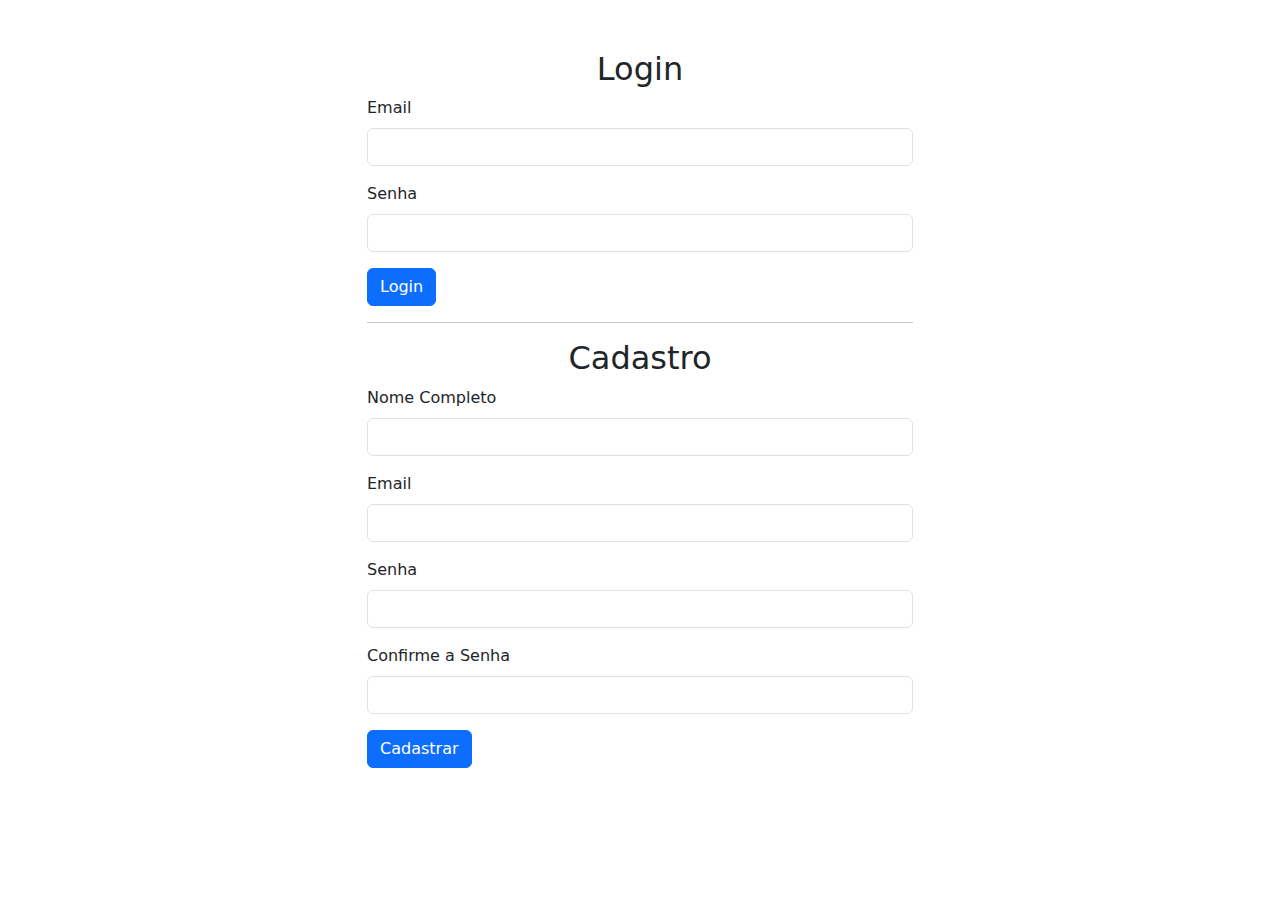
<file: index.html>
<!doctype html>
<html lang="en">
  <head>
    <meta charset="UTF-8" />
    <meta name="viewport" content="width=device-width, initial-scale=1.0" />
    <title>Login/Cadastro</title>
    <link rel="stylesheet" href="style.css" />
    <link href="https://cdn.jsdelivr.net/npm/bootstrap@5.3.0/dist/css/bootstrap.min.css" rel="stylesheet" />
  </head>
  <body>
    <div class="container">
      <div class="row justify-content-center">
        <div class="col-md-6">
          <h2 class="text-center">Login</h2>
          <form id="loginForm" action="auth.php" method="POST">
            <div class="mb-3">
              <label for="email" class="form-label">Email</label>
              <input type="email" class="form-control" id="email" name="email" required />
            </div>
            <div class="mb-3">
              <label for="password" class="form-label">Senha</label>
              <input type="password" class="form-control" id="password" name="password" required />
            </div>
            <button type="submit" class="btn btn-primary">Login</button>
          </form>
          <hr />
          <h2 class="text-center">Cadastro</h2>
          <form id="registerForm" action="auth.php" method="POST">
            <div class="mb-3">
              <label for="nomeCompleto" class="form-label">Nome Completo</label>
              <input type="text" class="form-control" id="nomeCompleto" name="nomeCompleto" required />
            </div>
            <div class="mb-3">
              <label for="email" class="form-label">Email</label>
              <input type="email" class="form-control" id="email" name="email" required />
            </div>
            <div class="mb-3">
              <label for="password" class="form-label">Senha</label>
              <input type="password" class="form-control" id="password" name="password" required />
            </div>
            <div class="mb-3">
              <label for="confirmPassword" class="form-label">Confirme a Senha</label>
              <input type="password" class="form-control" id="confirmPassword" name="confirmPassword" required />
            </div>
            <button type="submit" class="btn btn-primary">Cadastrar</button>
          </form>
        </div>
      </div>
    </div>
    <script src="script.js"></script>
  </body>
</html>
</file>
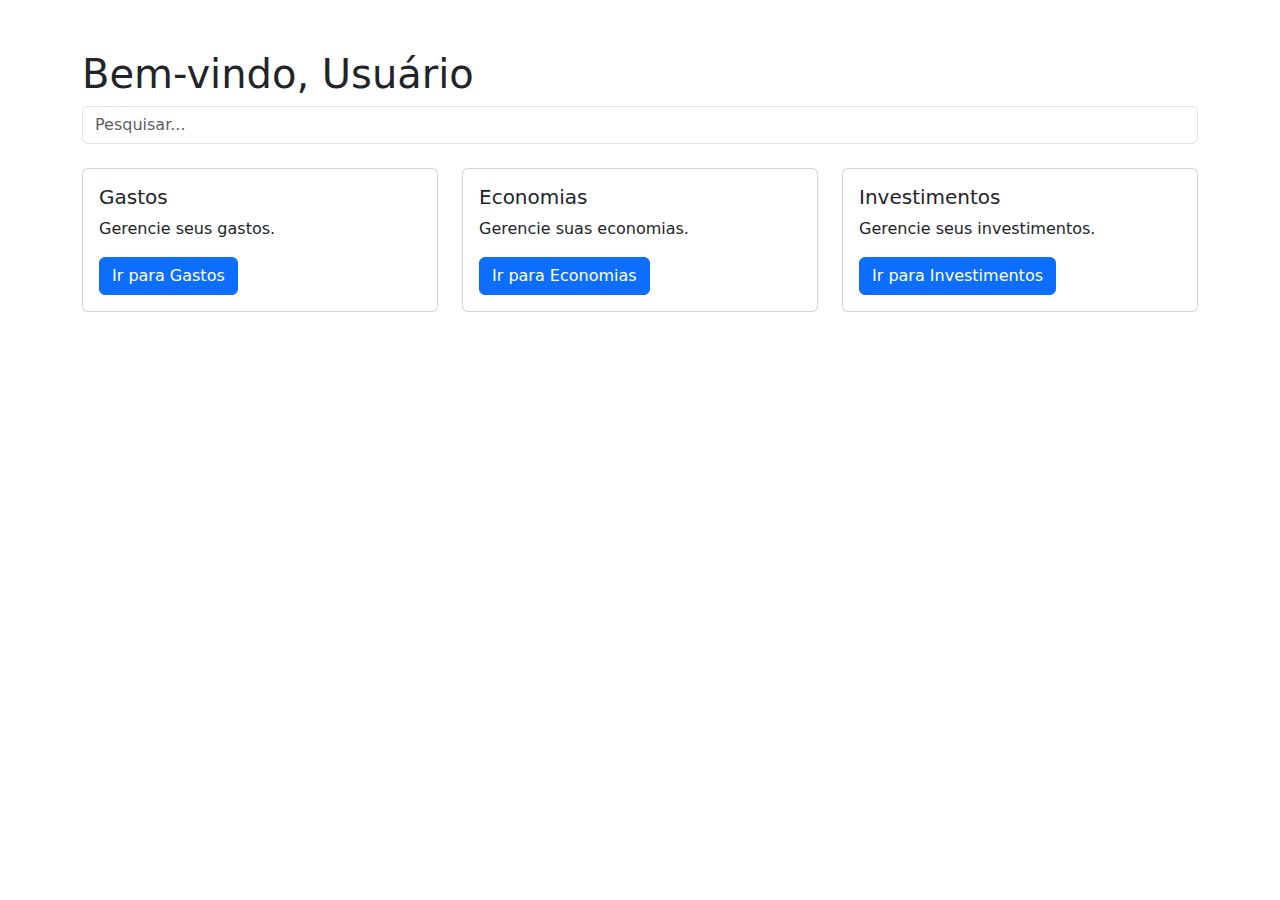
<file: main.html>
<!doctype html>
<html lang="en">
  <head>
    <meta charset="UTF-8" />
    <meta name="viewport" content="width=device-width, initial-scale=1.0" />
    <title>Página Principal</title>
    <link rel="stylesheet" href="style.css" />
    <link href="https://cdn.jsdelivr.net/npm/bootstrap@5.3.0/dist/css/bootstrap.min.css" rel="stylesheet" />
  </head>
  <body>
    <div class="container">
      <h1>Bem-vindo, <span id="userName">Usuário</span></h1>
      <input type="text" id="searchBar" class="form-control" placeholder="Pesquisar..." />
      <div class="row mt-4">
        <div class="col-md-4">
          <div class="card">
            <div class="card-body">
              <h5 class="card-title">Gastos</h5>
              <p class="card-text">Gerencie seus gastos.</p>
              <a href="gastos.html" class="btn btn-primary">Ir para Gastos</a>
            </div>
          </div>
        </div>
        <div class="col-md-4">
          <div class="card">
            <div class="card-body">
              <h5 class="card-title">Economias</h5>
              <p class="card-text">Gerencie suas economias.</p>
              <a href="economias.html" class="btn btn-primary">Ir para Economias</a>
            </div>
          </div>
        </div>
        <div class="col-md-4">
          <div class="card">
            <div class="card-body">
              <h5 class="card-title">Investimentos</h5>
              <p class="card-text">Gerencie seus investimentos.</p>
              <a href="investimentos.html" class="btn btn-primary">Ir para Investimentos</a>
            </div>
          </div>
        </div>
      </div>
    </div>
    <script src="script.js"></script>
  </body>
</html>
</file>
<file: style.css>
body {
  background-color: #f8f9fa;
  color: #343a40;
}

.container {
  margin-top: 50px;
}

.card {
  margin-bottom: 20px;
}

.modal-content {
  background-color: #fff;
  border-radius: 5px;
  box-shadow: 0 2px 10px rgba(0, 0, 0, 0.1);
}

.modal-header {
  border-bottom: 1px solid #dee2e6;
}

.modal-footer {
  border-top: 1px solid #dee2e6;
}
</file>
